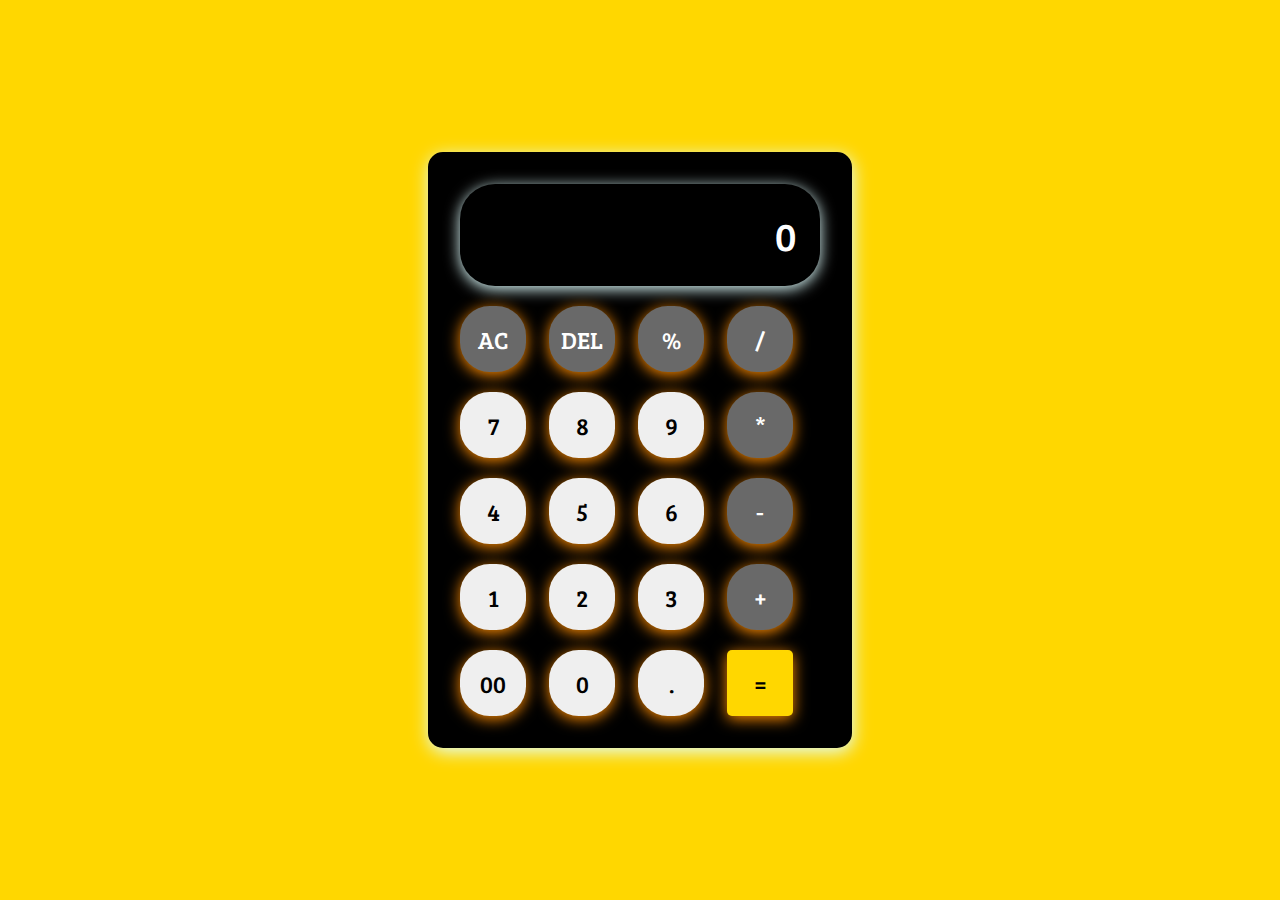
<file: Calculator/index.html>
<!DOCTYPE html>
<html lang="en">
<head>
    <meta charset="UTF-8">
    <meta http-equiv="X-UA-Compatible" content="IE=edge">
    <meta name="viewport" content="width=device-width, initial-scale=1.0">
    <link rel="stylesheet" href="style.css">
    <title>Calculator | Oasis</title>
</head>
<body>
    <div class="calculator">
        <input type="text" placeholder="0" id="inputBox">
        <div>
            <button class="operator">AC</button>
            <button class="operator">DEL</button>
            <button class="operator">%</button>
            <button class="operator">/</button>
        </div>
        <div>
            <button>7</button>
            <button>8</button>
            <button>9</button>
            <button class="operator">*</button>
        </div>
        <div>
            <button>4</button>
            <button>5</button>
            <button>6</button>
            <button class="operator">-</button>
        </div>
        <div>
            <button>1</button>
            <button>2</button>
            <button>3</button>
            <button class="operator">+</button>
        </div>
        <div>
            <button>00</button>
            <button>0</button>
            <button>.</button>
            <button class="equalBtn">=</button>
        </div>
    </div>

    <script src="script.js"></script>
</body>
</html>
</file>
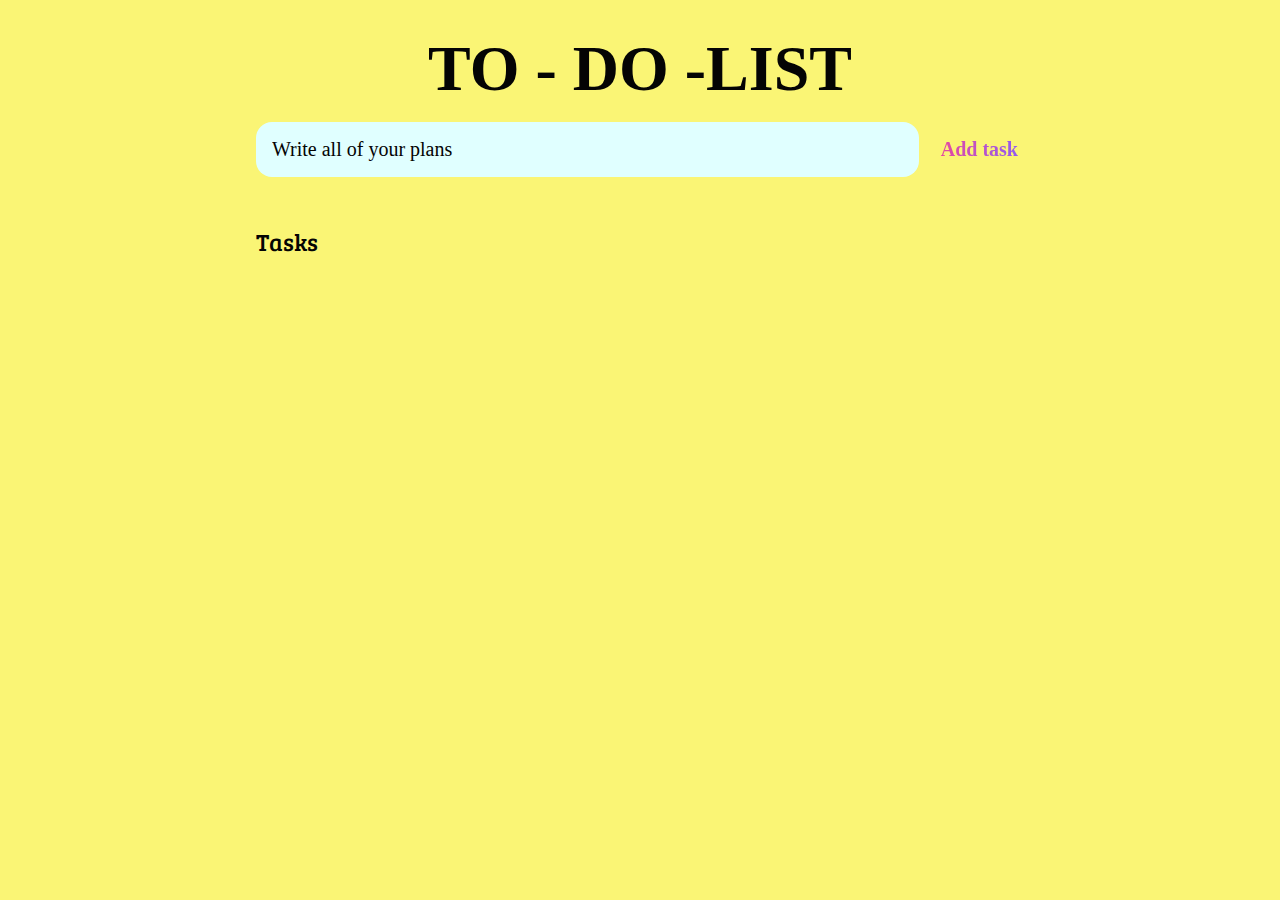
<file: To-Do-List/index.html>
<!DOCTYPE html>
<html lang="en">
<head>
    <meta charset="UTF-8">
    <meta http-equiv="X-UA-Compatible" content="IE=edge">
    <meta name="viewport" content="width=device-width, initial-scale=1.0">
    <title>Todo-list  | Oasis</title>
    <link rel="stylesheet" href="main.css" />
</head>
<body>
    
	<header>
		<h1>TO - DO -LIST</h1>
		<form id="new-task-form">
			<input 
				type="text" 
				name="new-task-input" 
				id="new-task-input" 
				placeholder="Write all of your plans" />
			<input 
				type="submit"
				id="new-task-submit" 
				value="Add task" />
		</form>
	</header>
	<main>
		<section class="task-list">
			<h2>Tasks</h2>

			<div id="tasks">

				<!-- <div class="task">
					<div class="content">
						<input 
							type="text" 
							class="text" 
							value="A new task"
							readonly>
					</div>
					<div class="actions">
						<button class="edit">Edit</button>
						<button class="delete">Delete</button>
					</div>
				</div> -->

			</div>
		</section>
	</main>
    <script src="main.js"></script>
</body>
</html>
</file>
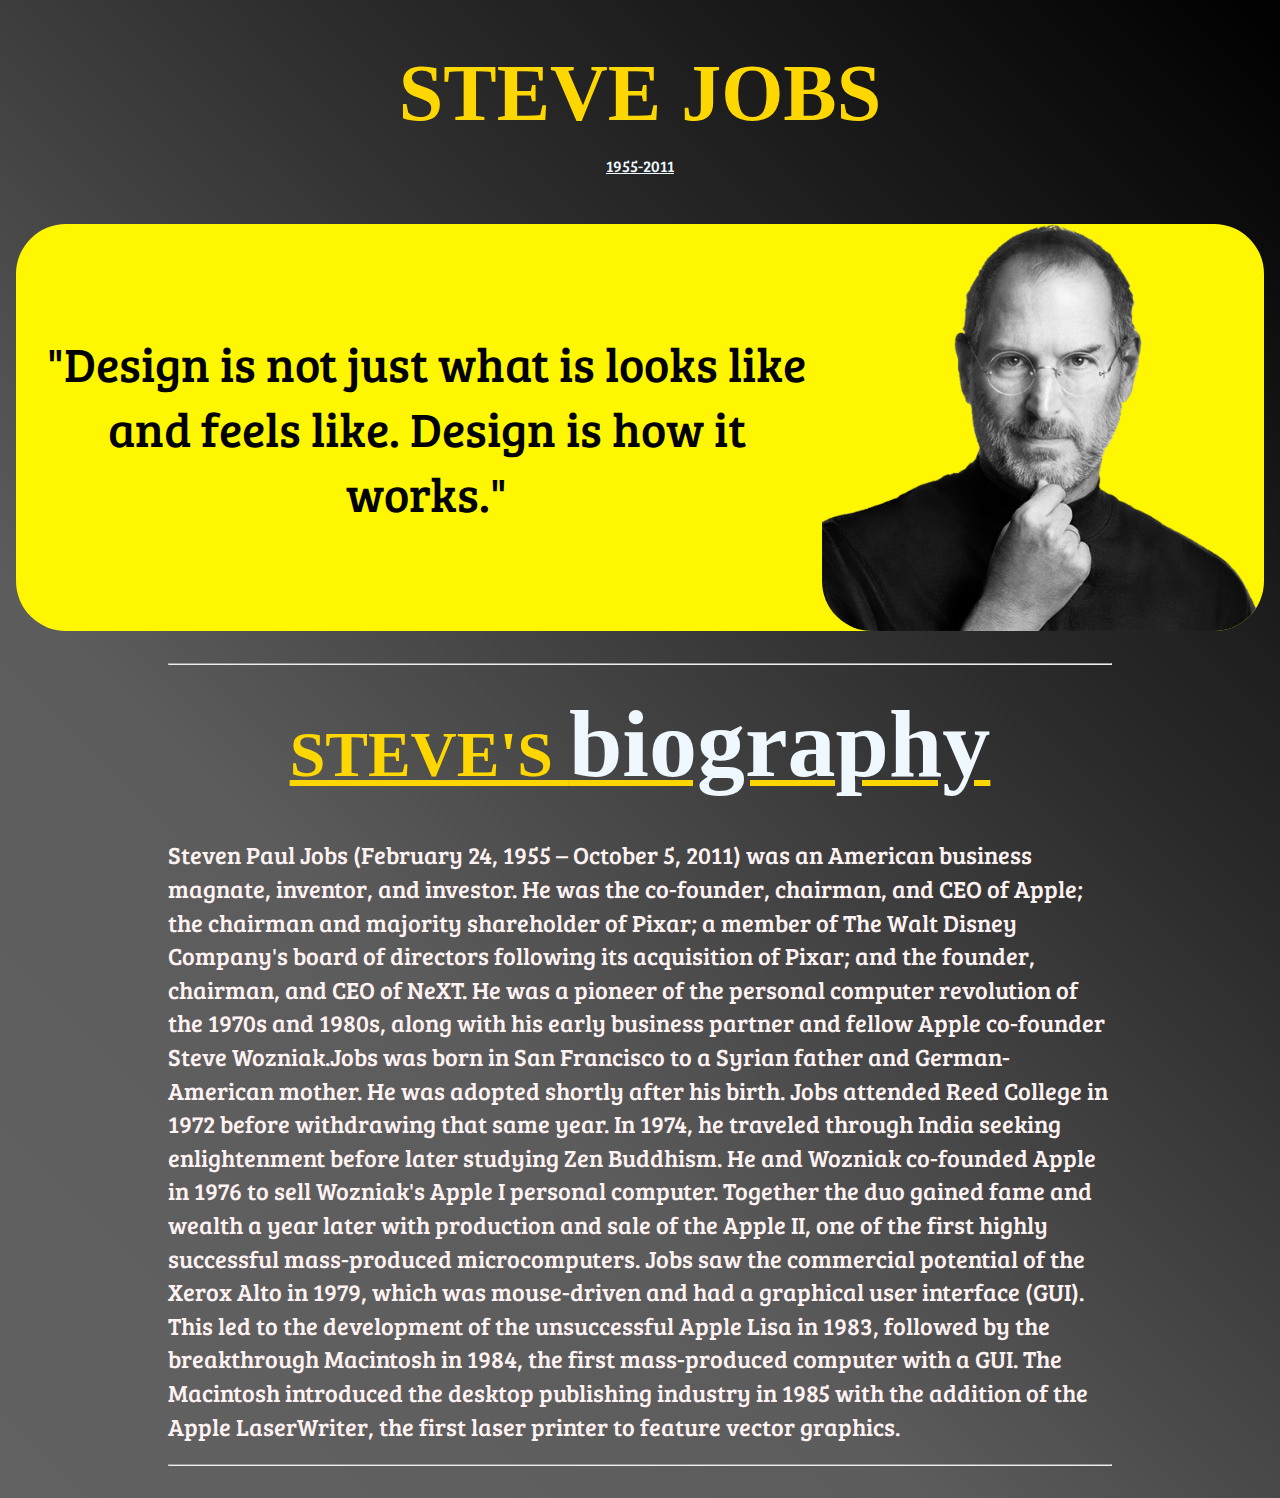
<file: TributePage/index.html>
<!DOCTYPE html>
<html lang="en">

<head>
    <meta charset="UTF-8">
    <meta http-equiv="X-UA-Compatible" content="IE=edge">
    <meta name="viewport" content="width=device-width, initial-scale=1.0">
    <title>Tribute Page | Oasis</title>
    <link rel="stylesheet" href="style.css">
</head>

<body>
    <header class="header">
        <h1 class="tittle">STEVE JOBS</h1>
        <p class="description"> <u> 1955-2011</u></p>
    </header>
    <section class="tribute">
        <blockquote>
            "Design is not just what is looks like and feels like. Design is how it works."
        </blockquote>
        <img src="../TributePage/image/steve_jobs_PNG33430.png" alt="Steve Jobs">
    </section>
    <section class="bio">
        <hr>
        <br>
        <h2>Steve's  <span> Biography</span> </h2>
        <br>
        
        <p>Steven Paul Jobs (February 24, 1955 – October 5, 2011) was an American business magnate, inventor, and investor. He was the co-founder, chairman, and CEO of Apple; the chairman and majority shareholder of Pixar; a member of The Walt Disney Company's board of directors following its acquisition of Pixar; and the founder, chairman, and CEO of NeXT. He was a pioneer of the personal computer revolution of the 1970s and 1980s, along with his early business partner and fellow Apple co-founder Steve Wozniak.Jobs was born in San Francisco to a Syrian father and German-American mother. He was adopted shortly after his birth. Jobs attended Reed College in 1972 before withdrawing that same year. In 1974, he traveled through India seeking enlightenment before later studying Zen Buddhism. He and Wozniak co-founded Apple in 1976 to sell Wozniak's Apple I personal computer. Together the duo gained fame and wealth a year later with production and sale of the Apple II, one of the first highly successful mass-produced microcomputers. Jobs saw the commercial potential of the Xerox Alto in 1979, which was mouse-driven and had a graphical user interface (GUI). This led to the development of the unsuccessful Apple Lisa in 1983, followed by the breakthrough Macintosh in 1984, the first mass-produced computer with a GUI. The Macintosh introduced the desktop publishing industry in 1985 with the addition of the Apple LaserWriter, the first laser printer to feature vector graphics. </p>
        <br>
            <hr>
    </section>
</body>

</html>
</file>
<file: Calculator/style.css>
@import url('https://fonts.googleapis.com/css2?family=Bree+Serif&display=swap');

*{
    margin: 0;
    padding: 0;
    box-sizing: border-box;
    font-family: 'Bree Serif', serif;
}

body{
    width: 100%;
    height: 100vh;
    display: flex;
    justify-content: center;
    align-items: center;
    background-color: gold;
}

.calculator{
    border:  2px solid black;
    padding: 20px;
    border-radius: 15px;
    background: black;
    box-shadow : 1px 4px 17px lightcyan;
}

input{
    width: 360px;
    border: none;
    padding: 24px;
    margin : 10px;
    background: transparent;
    box-shadow : 0px 3px 15px lightcyan;
    font-size: 40px;
    text-align: right;
    cursor: pointer;
    border-radius: 35px;
    color: aliceblue;
}

input::placeholder{
            color: white;
}
button{
    border: none;
    width: 66px;
    height: 66px;
    margin: 10px;
    border-radius: 45%;
    font-size: 1.5rem;
    color: black;
     box-shadow : 0px 3px 15px darkorange;
     cursor: pointer;
}
.equalBtn{
    background-color: gold;
    border-radius: 5px;
}
.operator{
   background-color: rgb(105, 105, 105);
   color: white;
}
.operator:hover{
    color: black;
    background-color: gold;
    border-radius: 15px;

}
</file>
<file: To-Do-List/main.css>
@import url('https://fonts.googleapis.com/css2?family=Bree+Serif&display=swap');
:root {
	--dark: #faf575;
	--darker: lightcyan;
	--darkest: #111827;
	--grey: #040404;
	--pink: #EC4899;
	--purple: #8B5CF6;
	--light: #EEE;
}

* {
	margin: 0;
	box-sizing: border-box;
	font-family: Cambria, Cochin, Georgia, Times, 'Times New Roman', serif;
}

body {
	display: flex;
	flex-direction: column;
	min-height: 100vh;
	color: #FFF;
	background-color: var(--dark);
}

header {
	padding: 2rem 1rem;
	max-width: 800px;
	width: 100%;
	margin: 0 auto;
}

header h1{ 
	font-size: 4rem;
	font-weight: 300;
	color: var(--grey);
	margin-bottom: 1rem;
    text-align: center;
    font-weight: bolder;
}

#new-task-form {
	display: flex;;
}

input, button {
	appearance: none;
	border: none;
	outline: none;
	background: none;
}

#new-task-input {
	flex: 1 1 0%;
	background-color: var(--darker);
	padding: 1rem;
	border-radius: 1rem;
	margin-right: 1rem;
	color: var(--grey);
	font-size: 1.25rem;
}

#new-task-input::placeholder {
	color: var(--grey);
}

#new-task-submit {
	color: var(--pink);
	font-size: 1.25rem;
	font-weight: 700;
	background-image: linear-gradient(to right, var(--pink), var(--purple));
	-webkit-background-clip: text;
	-webkit-text-fill-color: transparent;
	cursor: pointer;
	transition: 0.4s;
}

#new-task-submit:hover {
	opacity: 0.8;
}

#new-task-submit:active {
	opacity: 0.6;
}

main {
	flex: 1 1 0%;
	max-width: 800px;
	width: 100%;
	margin: 0 auto;
}

.task-list {
	padding: 1rem;
}

.task-list h2 {
	font-size: 1.5rem;
	font-weight: 300;
	color: var(--grey);
	margin-bottom: 1rem;
    font-family: 'Bree Serif', serif;
}

#tasks .task {
	display: flex;
	justify-content: space-between;
	background-color: var(--darkest);
	padding: 1rem;
	border-radius: 1rem;
	margin-bottom: 1rem;
}

.task .content {
	flex: 1 1 0%;
}

.task .content .text {
	color: var(--light);
	font-size: 1.125rem;
	width: 100%;
	display: block;
	transition: 0.4s;
    font-family: 'Bree Serif', serif;
}

.task .content .text:not(:read-only) {
	color: var(--pink);
}

.task .actions {
	display: flex;
	margin: 0 -0.5rem;
}

.task .actions button {
	cursor: pointer;
	margin: 0 0.5rem;
	font-size: 1.125rem;
	font-weight: 700;
	text-transform: uppercase;
	transition: 0.4s;
}

.task .actions button:hover {
	opacity: 0.8;
}

.task .actions button:active {
	opacity: 0.6;
}

.task .actions .edit {
	background-image: linear-gradient(to right, var(--pink), var(--purple));
	-webkit-background-clip: text;
	-webkit-text-fill-color: transparent;
}

.task .actions .delete {
	color: crimson;
}
</file>
<file: TributePage/style.css>
@import url('https://fonts.googleapis.com/css2?family=Bree+Serif&display=swap');

*{
    margin: 0;
    padding: 0;
    box-sizing: border-box;

}
body{
    font-family: 'Bree Serif', serif;
    color:aliceblue;
    background : linear-gradient(45deg,rgb(98, 98, 98),rgb(92, 92, 92),rgb(42, 42, 42),black);
}
.container{
    max-width: 90rem;
    margin: 2rem auto;
    padding: 0px 2rem;
}
.header{
    padding: 2rem;
    margin: 1rem 0px;
    text-align: center;
}
.header > .tittle{
    margin-bottom: 1rem;
    font-size: 5rem;
    color: gold;
    font-family:Cambria, Cochin, Georgia, Times, 'Times New Roman', serif;
}
.tribute{
    display: grid;
    grid-template-columns: 2.5fr 1.4fr;
    max-width: 78rem;
    margin: 0px auto;
    background: rgb(255, 247, 1);
    color:black;
    align-items: center;
    padding: 0px 0px 0px 1rem;
    border-radius: 50px;
}

.tribute blockquote{
    text-align: center;
    font-size: 3rem;
}
.tribute img{
    max-width: 100%;
    border-radius: 50px;
}

.bio{
    margin: 2rem auto;
    padding: 0px 0.5rem;
    max-width: 60rem;
}

.bio > h2{
    margin-bottom: 1rem;
    font-size: 4rem;
    line-height: 1.2;
    text-align: center;
    text-decoration: underline;
    color: gold;
    text-transform: uppercase;
    font-family:Cambria, Cochin, Georgia, Times, 'Times New Roman', serif;
   
}
.bio > h2 span{
    color: aliceblue;
    text-transform: lowercase;
    font-family:Cambria, Cochin, Georgia, Times, 'Times New Roman', serif;
    font-size: 6rem;
}

.bio> p{
    font-size: 1.5rem;
    line-height: 1.4;
    color: rgb(255, 242, 242);
}
</file>
